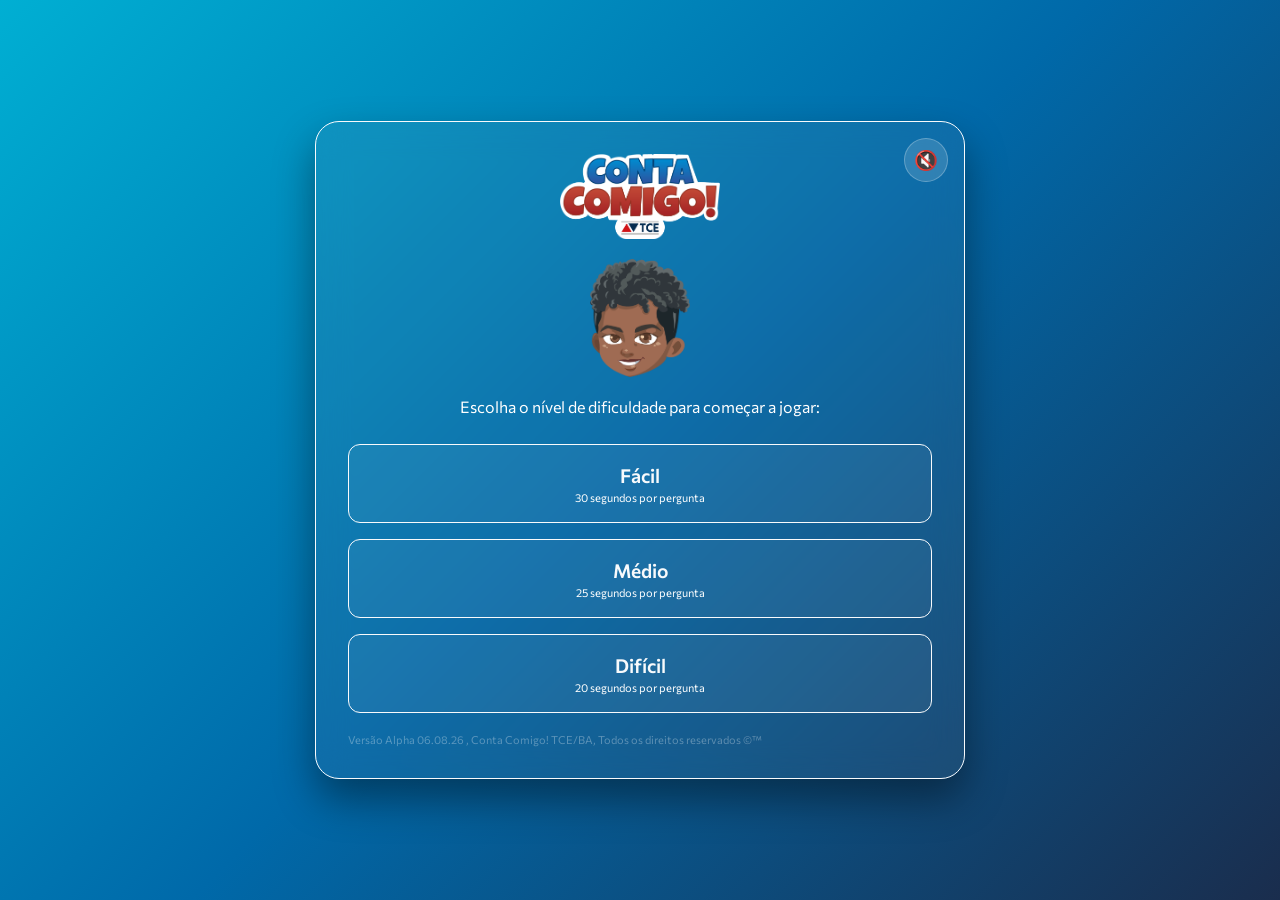
<file: index.html>
<!DOCTYPE html>
<html lang="pt-BR">
<head>
    <meta charset="UTF-8">
    <meta name="viewport" content="width=device-width, initial-scale=1.0">
    <title>Quiz Conta Comigo!</title>
    <link rel="stylesheet" href="style.css">
	<link rel="preconnect" href="https://fonts.googleapis.com">
<link rel="preconnect" href="https://fonts.gstatic.com" crossorigin>
<link href="https://fonts.googleapis.com/css2?family=Commissioner:wght@100..900&display=swap" rel="stylesheet">
</head>
<body>

    <div class="quiz-container">
        <button id="mute-btn" class="mute-btn" type="button" aria-label="Silenciar música" onclick="toggleMute()">🔇</button>
        <img src="logocctce.png" alt="Imagem do quiz" class="top-image">
        <!-- TELA INICIAL / SELEÇÃO DE DIFICULDADE -->
        <section id="start-screen" class="screen active">
            <img src="contacomigo.png" alt="Logo Conta Comigo Digital" class="logo-jogo">
<p class="description">Escolha o nível de dificuldade para começar a jogar:</p>
            
            <div class="difficulty-buttons">
                <button class="btn btn-difficulty" onclick="startGame('facil')">
                    <span>Fácil</span>
                    <small>30 segundos por pergunta</small>
                </button>
                <button class="btn btn-difficulty" onclick="startGame('medio')">
                    <span>Médio</span>
                    <small>25 segundos por pergunta</small>
                </button>
                <button class="btn btn-difficulty" onclick="startGame('dificil')">
                    <span>Difícil</span>
                    <small>20 segundos por pergunta</small>
                </button>
            </div>
        </section>

        <!-- TELA DO QUIZ -->
        <section id="quiz-screen" class="screen">
            <!-- Cabeçalho do Quiz (Barra de progresso, Score, Temporizador) -->
            <div class="quiz-header">
                <div class="header-item">
                    <span class="label">Pontuação:</span>
                    <span id="score-display" class="value">0</span>
                </div>
                <div class="header-item">
                    <span class="label">Tempo:</span>
                    <span id="timer-display" class="value">30s</span>
                </div>
            </div>

            <!-- Barra de Progresso -->
            <div class="progress-bar-container">
                <div id="progress-bar" class="progress-bar"></div>
            </div>

            <!-- Conteúdo da Pergunta -->
            <div class="question-container">
                <h2 id="question-text">Texto da pergunta aqui...</h2>

                <!-- Botão de Dica -->
                <button id="hint-btn" class="btn btn-hint hidden" onclick="toggleHint()">💡 Ver Dica</button>

                <!-- Painel da Dica -->
                <div id="hint-box" class="hint-box hidden"></div>

                <div id="options-container" class="options-grid">
                    <!-- Botões gerados via JS -->
                </div>
            </div>

            <!-- Mensagem de Feedback -->
            <div id="feedback-message" class="feedback"></div>

            <!-- Botão Próxima Pergunta -->
            <button id="next-btn" class="btn btn-primary hidden" onclick="nextQuestion()">Próxima Pergunta</button>
        </section>

        <!-- TELA FINAL / RESULTADOS -->
        <section id="end-screen" class="screen">
            <h1 id="result-title">Fim de Jogo!</h1>
            <div id="result-icon" class="result-icon"></div>
            <p id="result-message">Você concluiu o quiz.</p>
            <p class="final-score-text">Pontuação final: <strong id="final-score">0</strong></p>
            
            <button class="btn btn-primary" onclick="restartGame()">Jogar Novamente</button>
        </section>
		<div class="version-tag">Versão Alpha 06.08.26 , Conta Comigo! TCE/BA, Todos os direitos reservados ©™</div>
    </div>
<audio id="musica-fundo" src="musica-template.mp3" loop></audio>
   
    <script src="script.js"></script>
</body>
</html>
</file>
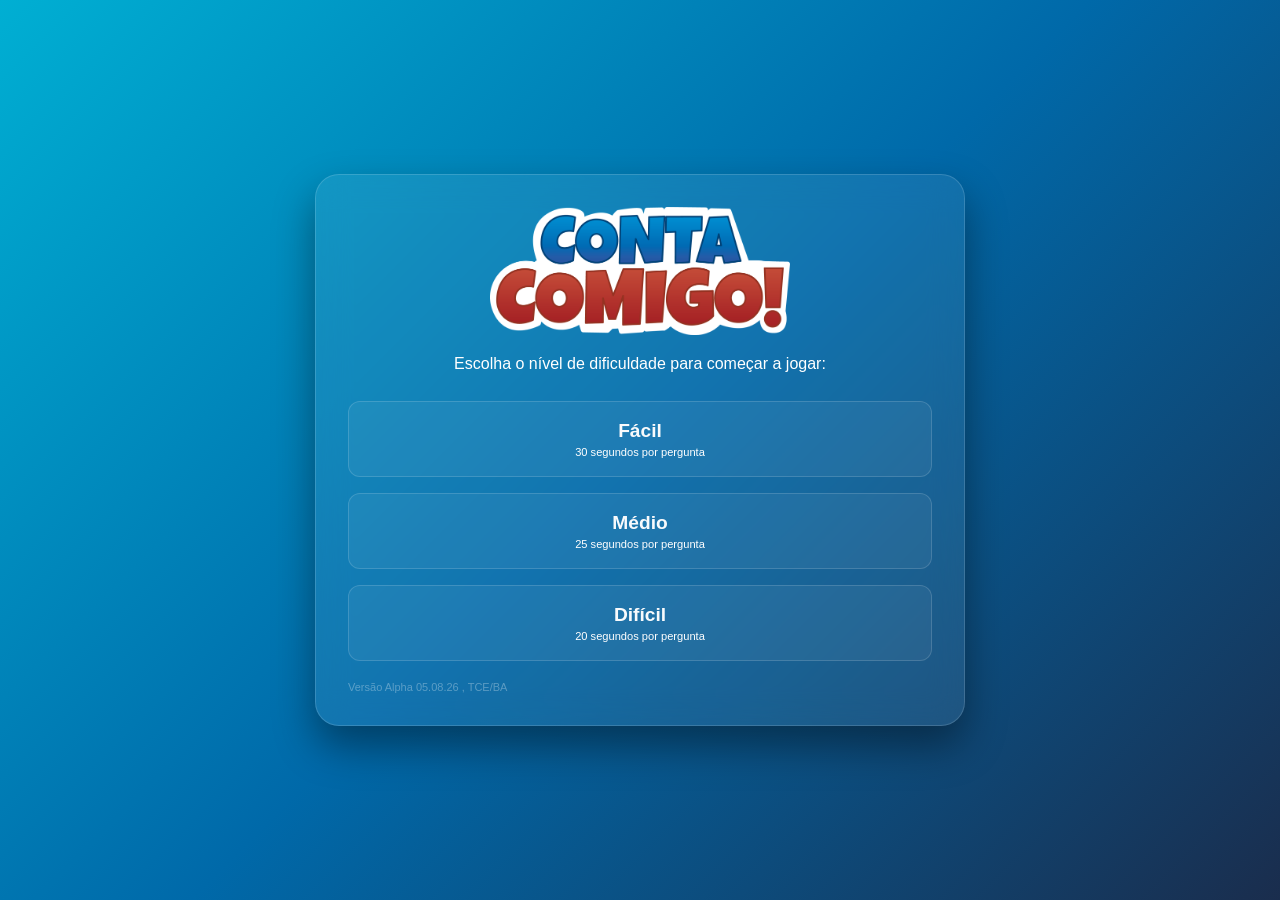
<file: Conta-Comigo-Alpha-05-08-26/index.html>
<!DOCTYPE html>
<html lang="pt-BR">
<head>
    <meta charset="UTF-8">
    <meta name="viewport" content="width=device-width, initial-scale=1.0">
    <title>Quiz Conta Comigo!</title>
    <link rel="stylesheet" href="style.css">
	<link rel="preconnect" href="https://fonts.googleapis.com">
<link rel="preconnect" href="https://fonts.gstatic.com" crossorigin>
<link href="https://fonts.googleapis.com/css2?family=Commissioner:wght@100..900&display=swap" rel="stylesheet">
</head>
<body>

    <div class="quiz-container">
        <!-- TELA INICIAL / SELEÇÃO DE DIFICULDADE -->
        <section id="start-screen" class="screen active">
            <img src="contacomigo.png" alt="Logo Conta Comigo Digital" class="logo-jogo">
<p class="description">Escolha o nível de dificuldade para começar a jogar:</p>
            
            <div class="difficulty-buttons">
                <button class="btn btn-difficulty" onclick="startGame('facil')">
                    <span>Fácil</span>
                    <small>30 segundos por pergunta</small>
                </button>
                <button class="btn btn-difficulty" onclick="startGame('medio')">
                    <span>Médio</span>
                    <small>25 segundos por pergunta</small>
                </button>
                <button class="btn btn-difficulty" onclick="startGame('dificil')">
                    <span>Difícil</span>
                    <small>20 segundos por pergunta</small>
                </button>
            </div>
        </section>

        <!-- TELA DO QUIZ -->
        <section id="quiz-screen" class="screen">
            <!-- Cabeçalho do Quiz (Barra de progresso, Score, Temporizador) -->
            <div class="quiz-header">
                <div class="header-item">
                    <span class="label">Pontuação:</span>
                    <span id="score-display" class="value">0</span>
                </div>
                <div class="header-item">
                    <span class="label">Tempo:</span>
                    <span id="timer-display" class="value">30s</span>
                </div>
            </div>

            <!-- Barra de Progresso -->
            <div class="progress-bar-container">
                <div id="progress-bar" class="progress-bar"></div>
            </div>

            <!-- Conteúdo da Pergunta -->
            <div class="question-container">
                <h2 id="question-text">Texto da pergunta aqui...</h2>

                <!-- Botão de Dica -->
                <button id="hint-btn" class="btn btn-hint hidden" onclick="toggleHint()">💡 Ver Dica</button>

                <!-- Painel da Dica -->
                <div id="hint-box" class="hint-box hidden"></div>

                <div id="options-container" class="options-grid">
                    <!-- Botões gerados via JS -->
                </div>
            </div>

            <!-- Mensagem de Feedback -->
            <div id="feedback-message" class="feedback"></div>

            <!-- Botão Próxima Pergunta -->
            <button id="next-btn" class="btn btn-primary hidden" onclick="nextQuestion()">Próxima Pergunta</button>
        </section>

        <!-- TELA FINAL / RESULTADOS -->
        <section id="end-screen" class="screen">
            <h1 id="result-title">Fim de Jogo!</h1>
            <div id="result-icon" class="result-icon"></div>
            <p id="result-message">Você concluiu o quiz.</p>
            <p class="final-score-text">Pontuação final: <strong id="final-score">0</strong></p>
            
            <button class="btn btn-primary" onclick="restartGame()">Jogar Novamente</button>
        </section>
		<div class="version-tag">Versão Alpha 05.08.26 , TCE/BA</div>
    </div>
<audio id="musica-fundo" src="musica-template.mp3" loop></audio>
   
    <script src="script.js"></script>
</body>
</html>
</file>
<file: style.css>
@charset "utf-8";
/* CSS Document */
/* RESET E CONFIGURAÇÕES BÁSICAS */
* {
    margin: 0;
    padding: 0;
    box-sizing: border-box;
    font-family: 'Commissioner', Tahoma, Geneva, Verdana, sans-serif;
}

:root {
    --bg-gradient: linear-gradient(135deg, #00afd3, #0069a9,#1a2d4d);
    --card-bg: rgba(190, 171, 171, 0.07);
    --card-border: #f8fafc;
    --text-primary: #f8fafc;
    --text-secondary: #ffffff;
    --accent-purple: #032B50;
    --accent-hover: #0a5280;
    --correct-color: #22c55e;
    --incorrect-color: #ef4444;
    --warning-color: #f59e0b;
}

body {
    min-height: 100vh;
    display: flex;
    justify-content: center;
    align-items: center;
    background: var(--bg-gradient);
    color: var(--text-primary);
    padding: 20px;
}

/* CONTAINER PRINCIPAL (GLASSMORPHISM) */
.quiz-container {
    width: 100%;
    max-width: 650px;
    background: var(--card-bg);
    backdrop-filter: blur(16px);
    -webkit-backdrop-filter: blur(16px);
    border: 1px solid var(--card-border);
    border-radius: 24px;
    padding: 32px;
    box-shadow: 0 20px 40px rgba(0, 0, 0, 0.4);
    position: relative;
    overflow: hidden;
}

.top-image {
    display: block;
    width: 160px;
    height: auto;
    margin: 0 auto 20px;
    border-radius: 16px;
}

.mute-btn {
    position: absolute;
    top: 16px;
    right: 16px;
    background: rgba(255, 255, 255, 0.14);
    border: 1px solid rgba(255, 255, 255, 0.25);
    color: #fff;
    width: 44px;
    height: 44px;
    border-radius: 50%;
    font-size: 1.2rem;
    cursor: pointer;
    display: flex;
    align-items: center;
    justify-content: center;
    z-index: 2;
}

.mute-btn:hover {
    background: rgba(255, 255, 255, 0.24);
}

/* CONTROLADOR DE TELAS */
.screen {
    display: none;
    flex-direction: column;
    align-items: center;
    text-align: center;
    animation: fadeIn 0.4s ease-in-out;
}

.screen.active {
    display: flex;
}

@keyframes fadeIn {
    from { opacity: 0; transform: translateY(10px); }
    to { opacity: 1; transform: translateY(0); }
}

/* TYPOGRAPHY */
h1 {
	
    font-size: 2.2rem;
    margin-bottom: 12px;
    background: linear-gradient(to right, #ffffff, #F7F4EB);
    -webkit-background-clip: text;
    -webkit-text-fill-color: transparent;
}
/* ESTILO DA LOGO DO JOGO */
.logo-jogo {
    width: 100%;
    max-width: 100px; /* Controla o tamanho máximo que a imagem pode atingir */
    height: auto;
    margin-bottom: 20px; /* Adiciona um respiro entre a logo e o parágrafo abaixo */
    display: block;
}

.description {
    color: var(--text-secondary);
    margin-bottom: 28px;
    font-size: 1rem;
}

/* BOTÕES GENÉRICOS */
.btn {
    border: none;
    outline: none;
    cursor: pointer;
    border-radius: 12px;
    font-weight: 600;
    transition: all 0.2s cubic-bezier(0.4, 0, 0.2, 1);
}

.btn-primary {
    background: var(--accent-purple);
    color: #ffffff;
    padding: 14px 28px;
    font-size: 1rem;
    margin-top: 20px;
    width: 100%;
}

.btn-primary:hover {
    background: var(--accent-hover);
    transform: translateY(-2px);
    box-shadow: 0 8px 20px rgba(92, 190, 246, 0.35);
}

/* BOTÕES DE DIFICULDADE */
.difficulty-buttons {
    display: flex;
    flex-direction: column;
    gap: 16px;
    width: 100%;
}

.btn-difficulty {
    background: rgba(255, 255, 255, 0.05);
    border: 1px solid var(--card-border);
    color: var(--text-primary);
    padding: 18px;
    display: flex;
    flex-direction: column;
    align-items: center;
    gap: 4px;
}

.btn-difficulty span {
    font-size: 1.2rem;
}

.btn-difficulty small {
    color: var(--text-secondary);
    font-weight: 400;
}

.btn-difficulty:hover {
    background: rgba(255, 255, 255, 0.12);
    border-color: var(--accent-purple);
    transform: translateY(-2px);
}

/* HEADER DO QUIZ */
.quiz-header {
    display: flex;
    justify-content: space-between;
    width: 100%;
    margin-bottom: 16px;
}

.header-item {
    font-size: 1.1rem;
    font-weight: 500;
}

.header-item .value {
    font-weight: 700;
    color: #8bbbfa;
}

/* BARRA DE PROGRESSO */
.progress-bar-container {
    width: 100%;
    height: 8px;
    background: rgba(255, 255, 255, 0.1);
    border-radius: 4px;
    overflow: hidden;
    margin-bottom: 24px;
}

.version-tag {
    margin-top: 20px;   /* Empurra o texto para a parte inferior da caixa */
    align-self: center; /* Centraliza o texto no meio horizontal da caixa */
    font-size: 11px;
    color: var(--text-secondary, #94a3b8);
    opacity: 0.3;
    pointer-events: none;
}

.progress-bar {
    height: 100%;
    width: 0%;
    background: linear-gradient(to right, var(--accent-purple), #eaeef0);
    transition: width 0.3s ease;
}

/* ÁREA DA PERGUNTA */
.question-container {
    width: 100%;
    margin-bottom: 20px;
}

#question-text {
    font-size: 1.3rem;
    margin-bottom: 24px;
    line-height: 1.4;
    text-align: left;
}

/* ESTILOS DE DICA */
.btn-hint {
    background: rgba(245, 158, 11, 0.15);
    border: 1px solid var(--warning-color);
    color: #fcd34d;
    padding: 8px 16px;
    font-size: 0.9rem;
    margin-bottom: 16px;
    width: auto;
    display: inline-flex;
    align-items: center;
    gap: 6px;
}

.btn-hint:hover {
    background: rgba(245, 158, 11, 0.3);
}

.hint-box {
    background: rgba(0, 0, 0, 0.3);
    border-left: 4px solid var(--warning-color);
    padding: 12px 16px;
    border-radius: 8px;
    margin-bottom: 20px;
    text-align: left;
    font-size: 0.95rem;
    color: #fef08a;
    animation: fadeIn 0.3s ease;
}

.hint-box a {
    color: #60a5fa;
    text-decoration: underline;
    font-weight: 600;
}

.hint-box a:hover {
    color: #93c5fd;
}

/* ALTERNATIVAS */
.options-grid {
    display: flex;
    flex-direction: column;
    gap: 12px;
    width: 100%;
}

.option-btn {
    background: rgba(255, 255, 255, 0.05);
    border: 1px solid var(--card-border);
    color: var(--text-primary);
    padding: 16px;
    border-radius: 12px;
    text-align: left;
    font-size: 1rem;
    cursor: pointer;
    transition: all 0.2s ease;
}

.option-btn:hover:not([disabled]) {
    background: rgba(255, 255, 255, 0.12);
    border-color: rgba(255, 255, 255, 0.3);
}

.option-btn[disabled] {
    cursor: not-allowed;
}

/* ESTADOS DAS ALTERNATIVAS */
.option-btn.correct {
    background: rgba(34, 197, 94, 0.2) !important;
    border-color: var(--correct-color) !important;
    color: #4ade80 !important;
    font-weight: 700;
}

.option-btn.incorrect {
    background: rgba(239, 68, 68, 0.2) !important;
    border-color: var(--incorrect-color) !important;
    color: #f87171 !important;
}

/* MENSAGEM DE FEEDBACK */
.feedback {
    min-height: 28px;
    margin-top: 12px;
    font-size: 1.1rem;
    font-weight: 600;
}

.feedback.correct {
    color: var(--correct-color);
}

.feedback.incorrect {
    color: var(--incorrect-color);
}

.hidden {
    display: none !important;
}

/* TELA DE RESULTADOS */
.result-icon {
    font-size: 4rem;
    margin: 12px 0;
}

.final-score-text {
    font-size: 1.2rem;
    margin: 16px 0 24px;
    color: var(--text-secondary);
}

.final-score-text strong {
    color: var(--text-primary);
    font-size: 1.6rem;
}

/* RESPONSIVIDADE */
@media (max-width: 480px) {
    .quiz-container {
        padding: 20px;
    }

    h1 {
        font-size: 1.8rem;
    }

    #question-text {
        font-size: 1.1rem;
    }

    .option-btn {
        padding: 12px;
        font-size: 0.95rem;
    }
}
</file>
<file: Conta-Comigo-Alpha-05-08-26/style.css>
@charset "utf-8";
/* CSS Document */
/* RESET E CONFIGURAÇÕES BÁSICAS */
* {
    margin: 0;
    padding: 0;
    box-sizing: border-box;
    font-family: 'Segoe UI', Tahoma, Geneva, Verdana, sans-serif;
}

:root {
    --bg-gradient: linear-gradient(135deg, #00afd3, #0069a9,#1a2d4d);
    --card-bg: rgba(255, 255, 255, 0.07);
    --card-border: rgba(255, 255, 255, 0.15);
    --text-primary: #f8fafc;
    --text-secondary: #ffffff;
    --accent-purple: #032B50;
    --accent-hover: ##0069A9;
    --correct-color: #22c55e;
    --incorrect-color: #ef4444;
    --warning-color: #f59e0b;
}

body {
    min-height: 100vh;
    display: flex;
    justify-content: center;
    align-items: center;
    background: var(--bg-gradient);
    color: var(--text-primary);
    padding: 20px;
}

/* CONTAINER PRINCIPAL (GLASSMORPHISM) */
.quiz-container {
    width: 100%;
    max-width: 650px;
    background: var(--card-bg);
    backdrop-filter: blur(16px);
    -webkit-backdrop-filter: blur(16px);
    border: 1px solid var(--card-border);
    border-radius: 24px;
    padding: 32px;
    box-shadow: 0 20px 40px rgba(0, 0, 0, 0.4);
    position: relative;
    overflow: hidden;
}

/* CONTROLADOR DE TELAS */
.screen {
    display: none;
    flex-direction: column;
    align-items: center;
    text-align: center;
    animation: fadeIn 0.4s ease-in-out;
}

.screen.active {
    display: flex;
}

@keyframes fadeIn {
    from { opacity: 0; transform: translateY(10px); }
    to { opacity: 1; transform: translateY(0); }
}

/* TYPOGRAPHY */
h1 {
	
    font-size: 2.2rem;
    margin-bottom: 12px;
    background: linear-gradient(to right, #ffffff, #F7F4EB);
    -webkit-background-clip: text;
    -webkit-text-fill-color: transparent;
}
/* ESTILO DA LOGO DO JOGO */
.logo-jogo {
    width: 100%;
    max-width: 300px; /* Controla o tamanho máximo que a imagem pode atingir */
    height: auto;
    margin-bottom: 20px; /* Adiciona um respiro entre a logo e o parágrafo abaixo */
    display: block;
}

.description {
    color: var(--text-secondary);
    margin-bottom: 28px;
    font-size: 1rem;
}

/* BOTÕES GENÉRICOS */
.btn {
    border: none;
    outline: none;
    cursor: pointer;
    border-radius: 12px;
    font-weight: 600;
    transition: all 0.2s cubic-bezier(0.4, 0, 0.2, 1);
}

.btn-primary {
    background: var(--accent-purple);
    color: #ffffff;
    padding: 14px 28px;
    font-size: 1rem;
    margin-top: 20px;
    width: 100%;
}

.btn-primary:hover {
    background: var(--accent-hover);
    transform: translateY(-2px);
    box-shadow: 0 8px 20px rgba(139, 92, 246, 0.35);
}

/* BOTÕES DE DIFICULDADE */
.difficulty-buttons {
    display: flex;
    flex-direction: column;
    gap: 16px;
    width: 100%;
}

.btn-difficulty {
    background: rgba(255, 255, 255, 0.05);
    border: 1px solid var(--card-border);
    color: var(--text-primary);
    padding: 18px;
    display: flex;
    flex-direction: column;
    align-items: center;
    gap: 4px;
}

.btn-difficulty span {
    font-size: 1.2rem;
}

.btn-difficulty small {
    color: var(--text-secondary);
    font-weight: 400;
}

.btn-difficulty:hover {
    background: rgba(255, 255, 255, 0.12);
    border-color: var(--accent-purple);
    transform: translateY(-2px);
}

/* HEADER DO QUIZ */
.quiz-header {
    display: flex;
    justify-content: space-between;
    width: 100%;
    margin-bottom: 16px;
}

.header-item {
    font-size: 1.1rem;
    font-weight: 500;
}

.header-item .value {
    font-weight: 700;
    color: #a78bfa;
}

/* BARRA DE PROGRESSO */
.progress-bar-container {
    width: 100%;
    height: 8px;
    background: rgba(255, 255, 255, 0.1);
    border-radius: 4px;
    overflow: hidden;
    margin-bottom: 24px;
}

.version-tag {
    margin-top: 20px;   /* Empurra o texto para a parte inferior da caixa */
    align-self: center; /* Centraliza o texto no meio horizontal da caixa */
    font-size: 11px;
    color: var(--text-secondary, #94a3b8);
    opacity: 0.3;
    pointer-events: none;
}

.progress-bar {
    height: 100%;
    width: 0%;
    background: linear-gradient(to right, var(--accent-purple), #f472b6);
    transition: width 0.3s ease;
}

/* ÁREA DA PERGUNTA */
.question-container {
    width: 100%;
    margin-bottom: 20px;
}

#question-text {
    font-size: 1.3rem;
    margin-bottom: 24px;
    line-height: 1.4;
    text-align: left;
}

/* ESTILOS DE DICA */
.btn-hint {
    background: rgba(245, 158, 11, 0.15);
    border: 1px solid var(--warning-color);
    color: #fcd34d;
    padding: 8px 16px;
    font-size: 0.9rem;
    margin-bottom: 16px;
    width: auto;
    display: inline-flex;
    align-items: center;
    gap: 6px;
}

.btn-hint:hover {
    background: rgba(245, 158, 11, 0.3);
}

.hint-box {
    background: rgba(0, 0, 0, 0.3);
    border-left: 4px solid var(--warning-color);
    padding: 12px 16px;
    border-radius: 8px;
    margin-bottom: 20px;
    text-align: left;
    font-size: 0.95rem;
    color: #fef08a;
    animation: fadeIn 0.3s ease;
}

.hint-box a {
    color: #60a5fa;
    text-decoration: underline;
    font-weight: 600;
}

.hint-box a:hover {
    color: #93c5fd;
}

/* ALTERNATIVAS */
.options-grid {
    display: flex;
    flex-direction: column;
    gap: 12px;
    width: 100%;
}

.option-btn {
    background: rgba(255, 255, 255, 0.05);
    border: 1px solid var(--card-border);
    color: var(--text-primary);
    padding: 16px;
    border-radius: 12px;
    text-align: left;
    font-size: 1rem;
    cursor: pointer;
    transition: all 0.2s ease;
}

.option-btn:hover:not([disabled]) {
    background: rgba(255, 255, 255, 0.12);
    border-color: rgba(255, 255, 255, 0.3);
}

.option-btn[disabled] {
    cursor: not-allowed;
}

/* ESTADOS DAS ALTERNATIVAS */
.option-btn.correct {
    background: rgba(34, 197, 94, 0.2) !important;
    border-color: var(--correct-color) !important;
    color: #4ade80 !important;
    font-weight: 700;
}

.option-btn.incorrect {
    background: rgba(239, 68, 68, 0.2) !important;
    border-color: var(--incorrect-color) !important;
    color: #f87171 !important;
}

/* MENSAGEM DE FEEDBACK */
.feedback {
    min-height: 28px;
    margin-top: 12px;
    font-size: 1.1rem;
    font-weight: 600;
}

.feedback.correct {
    color: var(--correct-color);
}

.feedback.incorrect {
    color: var(--incorrect-color);
}

.hidden {
    display: none !important;
}

/* TELA DE RESULTADOS */
.result-icon {
    font-size: 4rem;
    margin: 12px 0;
}

.final-score-text {
    font-size: 1.2rem;
    margin: 16px 0 24px;
    color: var(--text-secondary);
}

.final-score-text strong {
    color: var(--text-primary);
    font-size: 1.6rem;
}

/* RESPONSIVIDADE */
@media (max-width: 480px) {
    .quiz-container {
        padding: 20px;
    }

    h1 {
        font-size: 1.8rem;
    }

    #question-text {
        font-size: 1.1rem;
    }

    .option-btn {
        padding: 12px;
        font-size: 0.95rem;
    }
}
</file>
